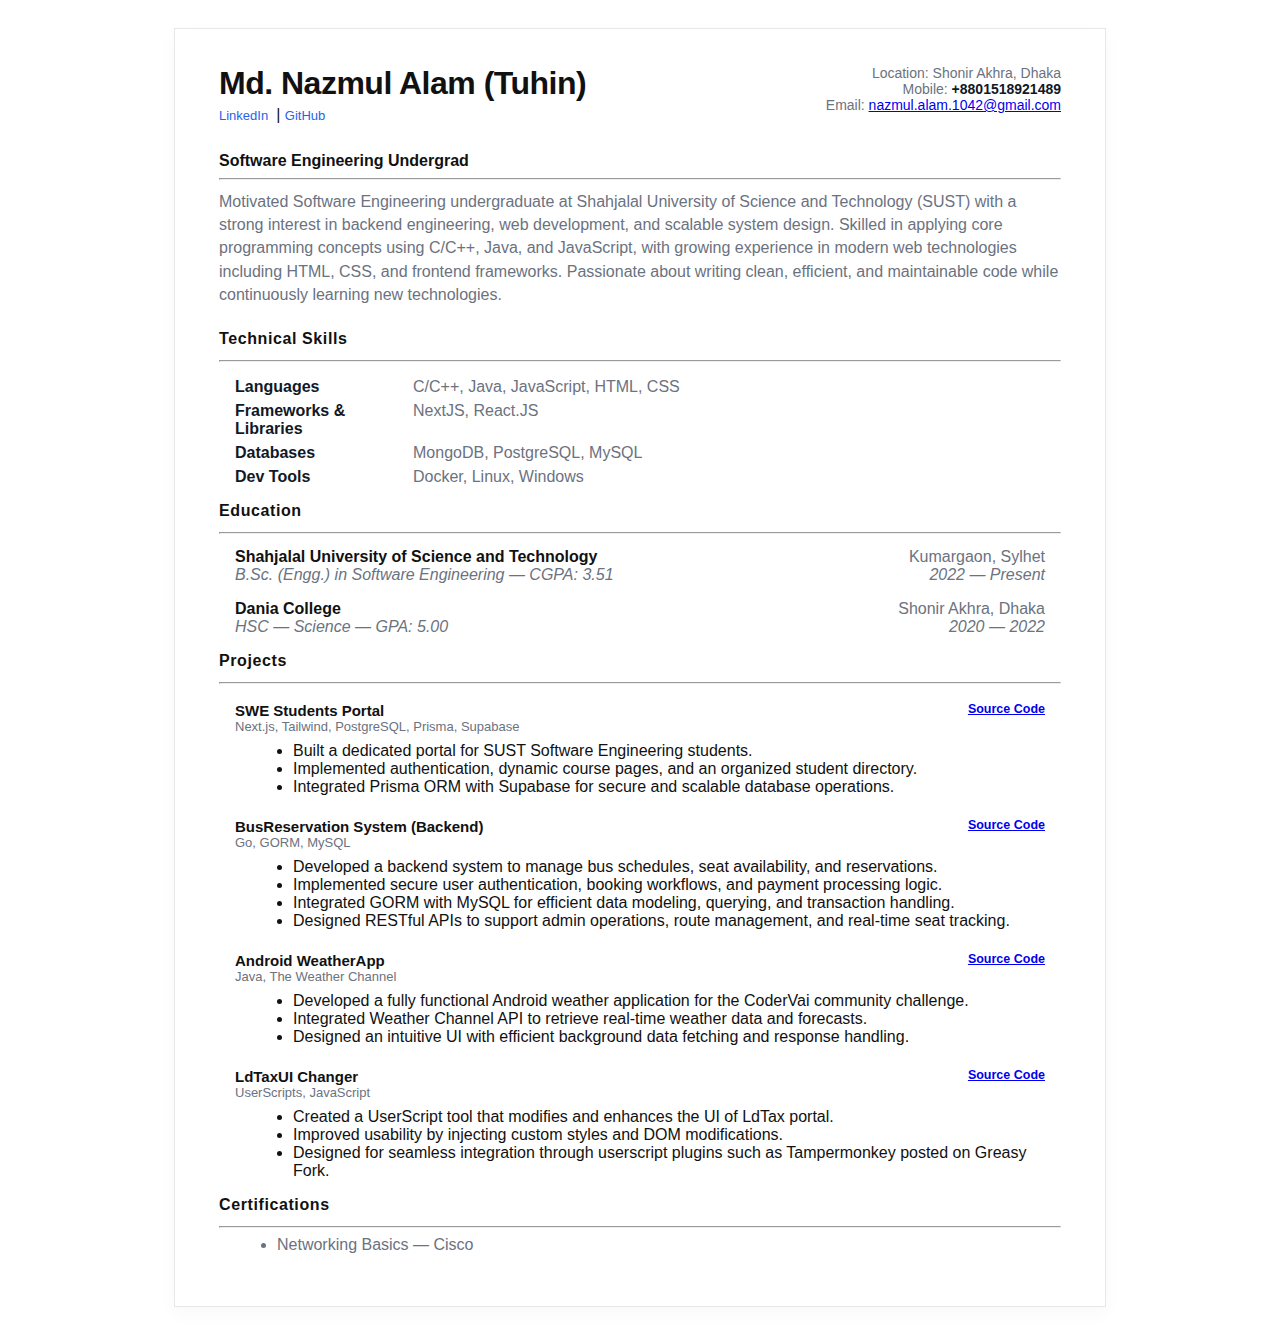
<file: onepagecv/index.html>
<!doctype html>
<html lang="en">

<head>
    <meta charset="utf-8">
    <meta name="viewport" content="width=device-width,initial-scale=1">
    <title>Md. Nazmul Alam — CV</title>
    <style>
        @import url('https://fonts.googleapis.com/css2?family=Inter:wght@400;700&display=swap');
        @import url(styles.css);
    </style>
</head>

<body>
    <main class="page">
        <header>
            <div>
                <h1>Md. Nazmul Alam (Tuhin)</h1>
                <div class="links">
                    <a href="https://www.linkedin.com/in/nazmul-alam-tuhin/">LinkedIn</a>|
                    <a href="https://github.com/nazmul11011">GitHub</a>
                </div>
            </div>
            <div class="contact">
                <div>Location: Shonir Akhra, Dhaka</div>
                <div>Mobile: <b>+8801518921489</b></div>
                <div>Email: <a href="mailto:nazmul.alam.1042@gmail.com">nazmul.alam.1042@gmail.com</a></div>
            </div>
        </header>

        <section class="headline">
            <strong>Software Engineering Undergrad
            </strong>
            <hr>
            <p>
                Motivated Software Engineering undergraduate at Shahjalal University of Science and Technology (SUST)
                with a strong interest in backend engineering, web development, and scalable system design.
                Skilled in applying core programming concepts using C/C++, Java, and JavaScript, with growing experience
                in modern web technologies including HTML, CSS, and frontend frameworks. Passionate about writing clean,
                efficient, and maintainable code while continuously learning new technologies.
            </p>
        </section>

        <section class="section">
            <h2>Technical Skills</h2>
            <hr>
            <div class="skills">
                <div style="flex:0 0 48%;">
                    <dl>
                        <dt>Languages</dt>
                        <dd>C/C++, Java, JavaScript, HTML, CSS</dd>
                        <dt>Frameworks & Libraries</dt>
                        <dd>NextJS, React.JS</dd>
                        <dt>Databases</dt>
                        <dd>MongoDB, PostgreSQL, MySQL</dd>
                        <dt>Dev Tools</dt>
                        <dd>Docker, Linux, Windows</dd>
                    </dl>
                </div>
            </div>
        </section>

        <section class="section edu">
            <h2>Education</h2>
            <hr>
            <div class="row">
                <div>
                    <div class="school">Shahjalal University of Science and Technology</div>
                    <div class="muted">B.Sc. (Engg.) in Software Engineering — CGPA: 3.51</div>
                </div>
                <div style="text-align:right;color:var(--muted)">
                    Kumargaon, Sylhet<br>
                    <span class="muted">2022 — Present</span>
                </div>
            </div>

            <div style="height:10px"></div>
            <div class="row">
                <div>
                    <div class="school">Dania College</div>
                    <div class="muted">HSC — Science — GPA: 5.00</div>
                </div>
                <div style="text-align:right;color:var(--muted)">
                    Shonir Akhra, Dhaka<br>
                    <span class="muted">2020 — 2022</span>
                </div>
            </div>
        </section>

        <section class="section projects">
            <h2>Projects</h2>
            <hr>
            <div class="project">
                <h3>SWE Students Portal <small style="float:right"><a href="https://github.com/nazmul11011/SWE-Portal">Source Code</a></small></h3>
                <div class="meta">Next.js, Tailwind, PostgreSQL, Prisma, Supabase</div>
                <ul>
                    <li>Built a dedicated portal for SUST Software Engineering students.</li>
                    <li>Implemented authentication, dynamic course pages, and an organized student directory.</li>
                    <li>Integrated Prisma ORM with Supabase for secure and scalable database operations.</li>
                </ul>
            </div>

            <div class="project">
                <h3>BusReservation System (Backend) <small style="float:right"><a href="https://github.com/nazmul11011/Project250_backend">Source Code</a></small></h3>
                <div class="meta">Go, GORM, MySQL</div>
                <ul>
                    <li>Developed a backend system to manage bus schedules, seat availability, and reservations.</li>
                    <li>Implemented secure user authentication, booking workflows, and payment processing logic.</li>
                    <li>Integrated GORM with MySQL for efficient data modeling, querying, and transaction handling.</li>
                    <li>Designed RESTful APIs to support admin operations, route management, and real-time seat
                        tracking.</li>
                </ul>
            </div>

            <div class="project">
                <h3>Android WeatherApp <small style="float:right"><a href="https://github.com/nazmul11011/WeatherApp">Source Code</a></small></h3>
                <div class="meta">Java, The Weather Channel</div>
                <ul>
                    <li>Developed a fully functional Android weather application for the CoderVai community challenge.
                    </li>
                    <li>Integrated Weather Channel API to retrieve real‑time weather data and forecasts.</li>
                    <li>Designed an intuitive UI with efficient background data fetching and response handling.</li>
                </ul>
            </div>

            <div class="project">
                <h3>LdTaxUI Changer <small style="float:right"><a href="https://github.com/nazmul11011/LdTax-UI-Changer">Source Code</a></small></h3>
                <div class="meta">UserScripts, JavaScript</div>
                <ul>
                    <li>Created a UserScript tool that modifies and enhances the UI of LdTax portal.</li>
                    <li>Improved usability by injecting custom styles and DOM modifications.</li>
                    <li>Designed for seamless integration through userscript plugins such as Tampermonkey posted on
                        Greasy Fork.</li>
                </ul>
            </div>
        </section>

        <section class="section">
            <h2>Certifications</h2>
            <hr>
            <ul style="margin:6px 0 0 18px;color:var(--muted)">
                <li>Networking Basics — Cisco</li>
            </ul>
        </section>
    </main>
</body>

</html>
</file>
